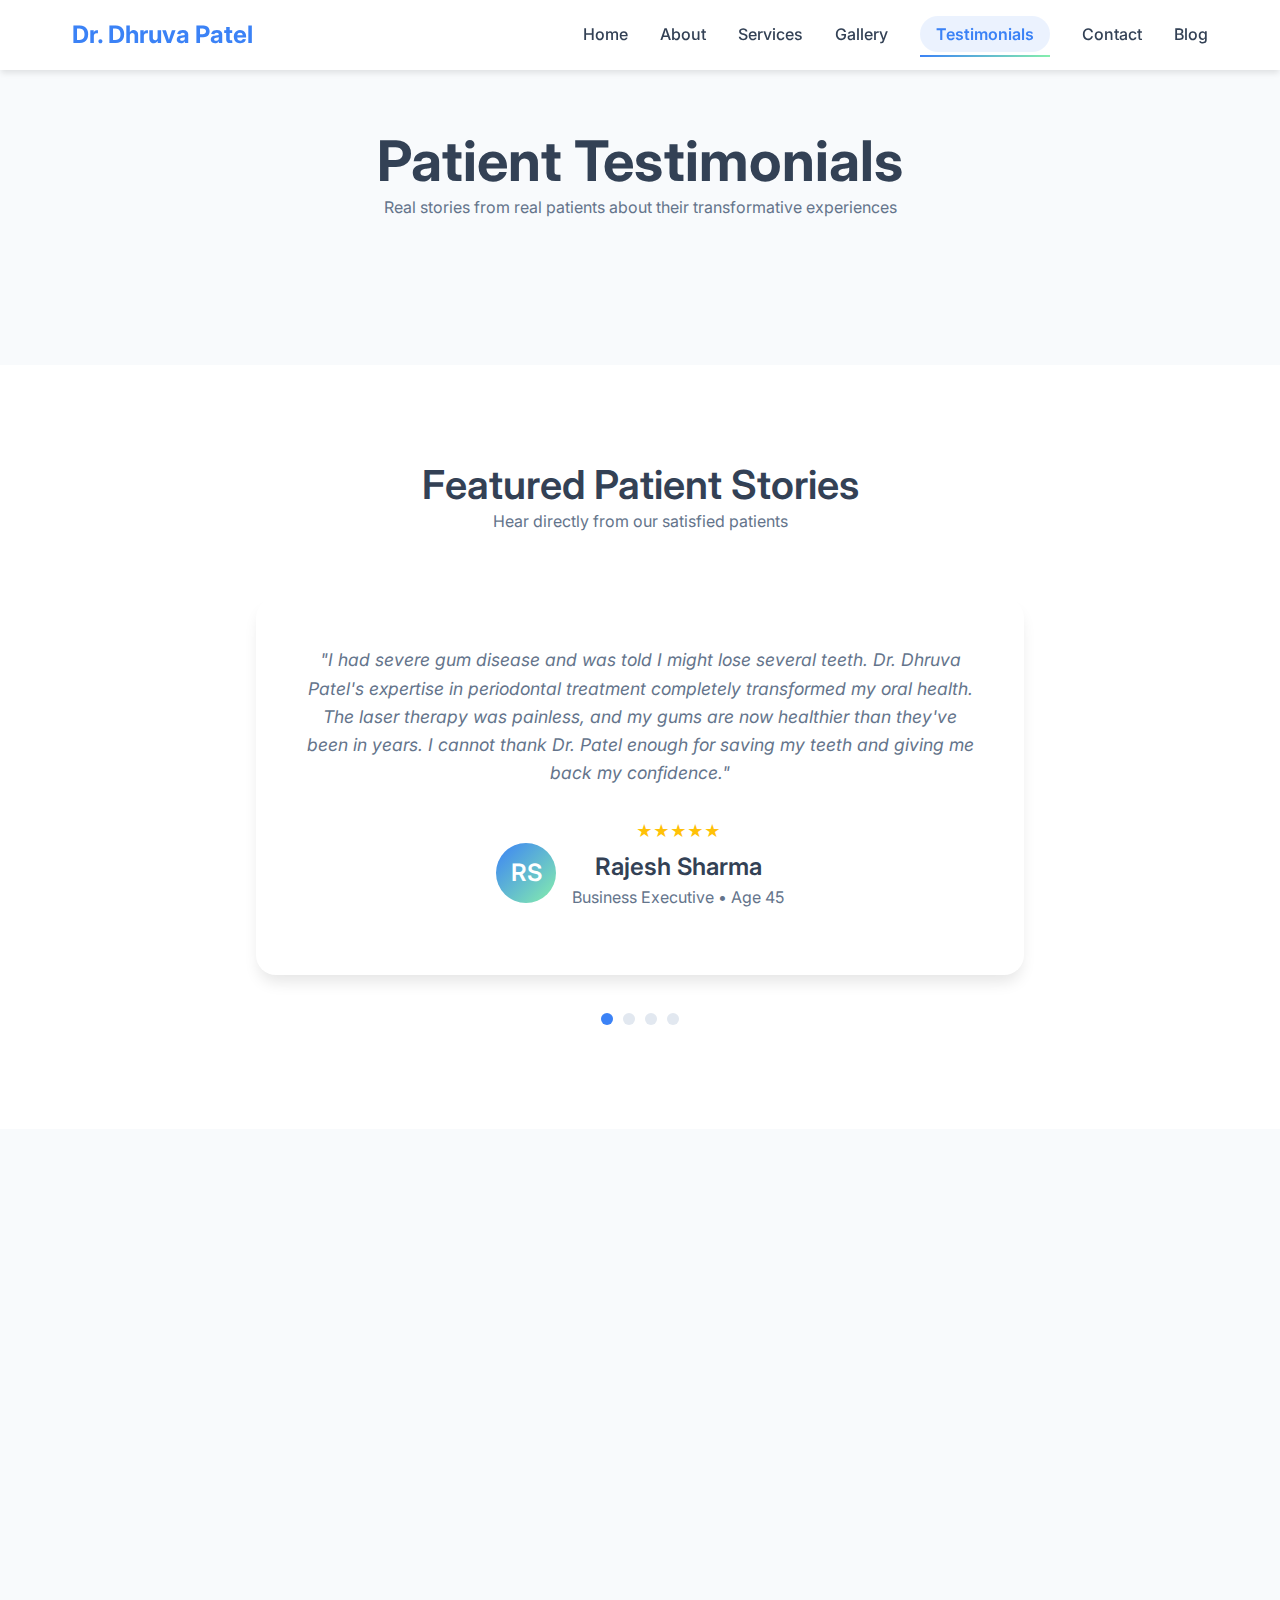
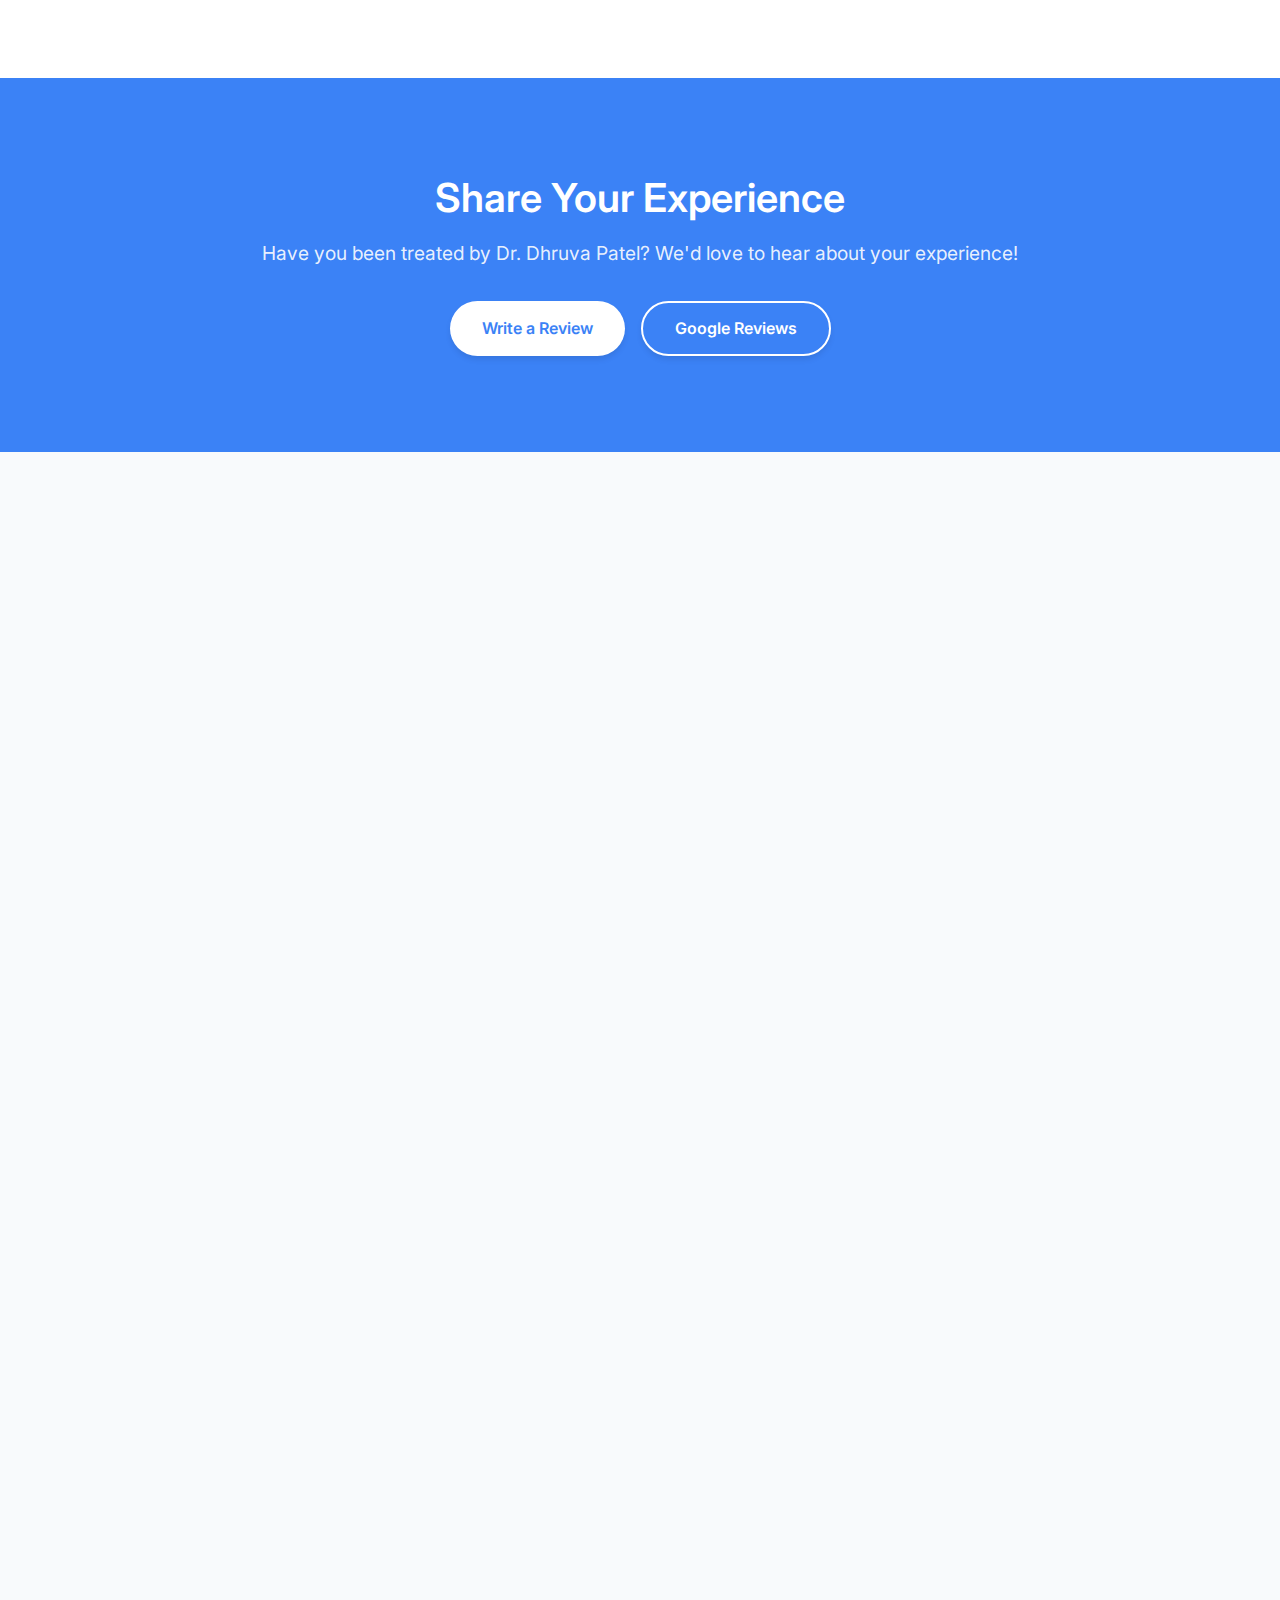
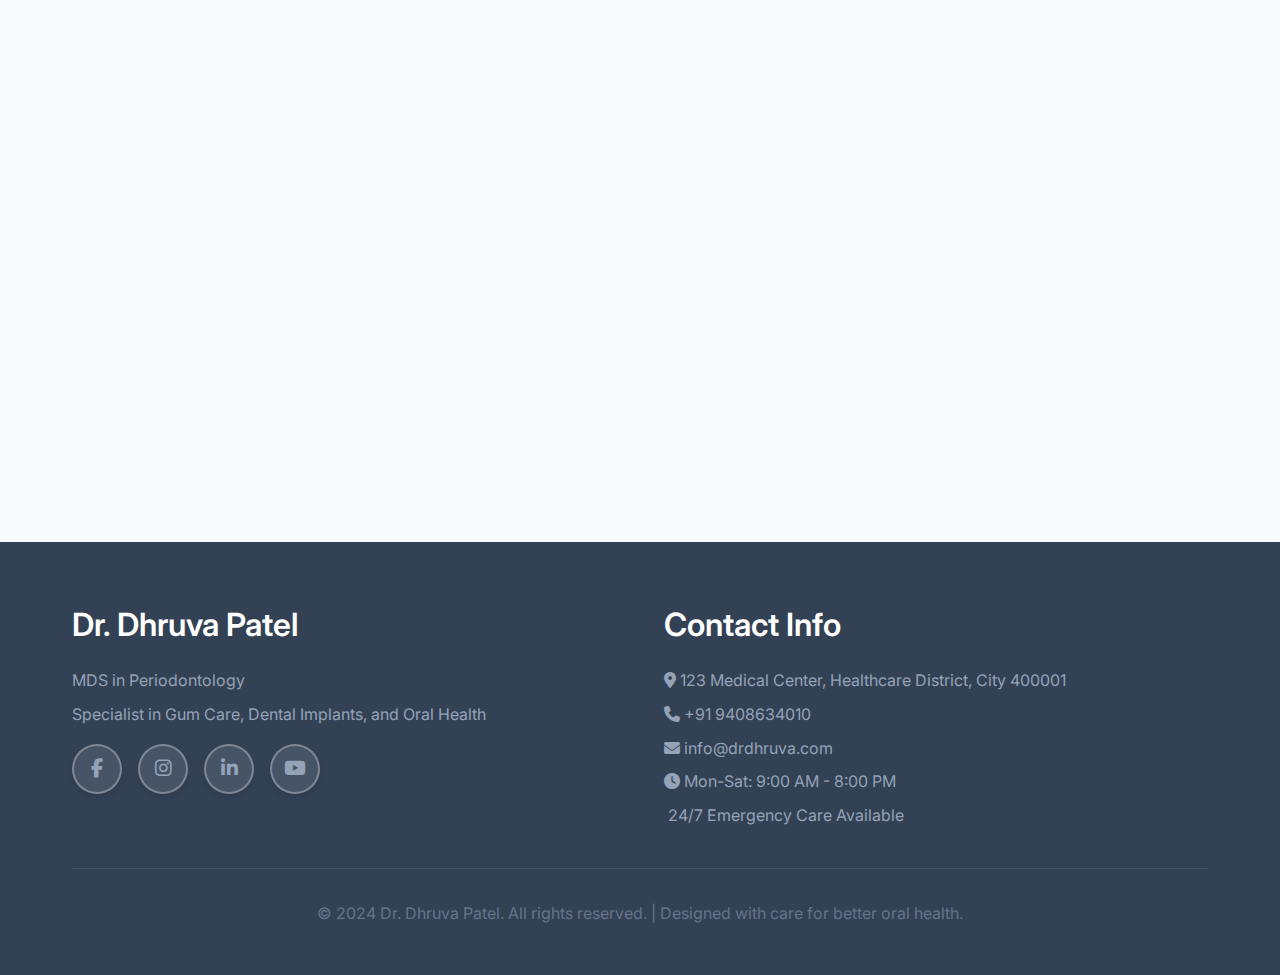
<file: testimonials.html>
<!DOCTYPE html>
<html lang="en">
<head>
    <meta charset="UTF-8">
    <meta name="viewport" content="width=device-width, initial-scale=1.0">
    <meta name="description" content="Read patient testimonials and reviews about Dr. Dhruva Patel's periodontal and dental implant treatments.">
    <title>Testimonials - Dr. Dhruva Patel | Patient Reviews & Success Stories</title>
    
    <!-- Favicon -->
    <link rel="icon" type="image/x-icon" href="./assets/favicon.ico">
    
    <!-- Google Fonts -->
    <link href="https://fonts.googleapis.com/css2?family=Inter:wght@300;400;500;600;700&display=swap" rel="stylesheet">
    
    <!-- Font Awesome for Icons -->
    <link rel="stylesheet" href="https://cdnjs.cloudflare.com/ajax/libs/font-awesome/6.4.0/css/all.min.css">
    
    <!-- Custom CSS -->
    <link rel="stylesheet" href="./styles.css">
</head>
<body>
    <!-- Navigation -->
    <nav class="navbar">
        <div class="nav-container">
            <a href="./index.html" class="logo">Dr. Dhruva Patel</a>
            <ul class="nav-menu">
                <li><a href="./index.html" class="nav-link">Home</a></li>
                <li><a href="./about.html" class="nav-link">About</a></li>
                <li><a href="./services.html" class="nav-link">Services</a></li>
                <li><a href="./gallery.html" class="nav-link">Gallery</a></li>
                <li><a href="./testimonials.html" class="nav-link active">Testimonials</a></li>
                <li><a href="./contact.html" class="nav-link">Contact</a></li>
                <li><a href="./blog.html" class="nav-link">Blog</a></li>
            </ul>
            <button class="mobile-menu-toggle">☰</button>
        </div>
    </nav>

    <!-- Page Header -->
    <section class="section" style="padding-top: 8rem; background: var(--light-gray);">
        <div class="container">
            <div class="section-title">
                <h1>Patient Testimonials</h1>
                <p>Real stories from real patients about their transformative experiences</p>
            </div>
        </div>
    </section>

    <!-- Featured Testimonials Carousel -->
    <section class="section">
        <div class="container">
            <div class="section-title">
                <h2>Featured Patient Stories</h2>
                <p>Hear directly from our satisfied patients</p>
            </div>
            
            <div class="testimonials-carousel">
                <div class="testimonial-item">
                    <p class="testimonial-text">
                        "I had severe gum disease and was told I might lose several teeth. Dr. Dhruva Patel's expertise in periodontal treatment completely transformed my oral health. The laser therapy was painless, and my gums are now healthier than they've been in years. I cannot thank Dr. Patel enough for saving my teeth and giving me back my confidence."
                    </p>
                    <div class="testimonial-author">
                        <div class="author-avatar">RS</div>
                        <div class="author-info">
                            <div class="stars">★★★★★</div>
                            <h4>Rajesh Sharma</h4>
                            <p>Business Executive • Age 45</p>
                        </div>
                    </div>
                </div>
                
                <div class="testimonial-item">
                    <p class="testimonial-text">
                        "After years of hiding my smile due to missing teeth, Dr. Patel's dental implant treatment gave me a completely new lease on life. The All-on-6 procedure was much easier than I expected, and the results are absolutely amazing. I can eat anything I want and smile with complete confidence again."
                    </p>
                    <div class="testimonial-author">
                        <div class="author-avatar">PM</div>
                        <div class="author-info">
                            <div class="stars">★★★★★</div>
                            <h4>Priya Mehta</h4>
                            <p>Teacher • Age 52</p>
                        </div>
                    </div>
                </div>
                
                <div class="testimonial-item">
                    <p class="testimonial-text">
                        "The smile designing treatment Dr. Patel did for me exceeded all my expectations. The digital design process showed me exactly what to expect, and the final result was even better. My gums look perfect, and my smile is now my favorite feature. The entire team was professional and caring throughout."
                    </p>
                    <div class="testimonial-author">
                        <div class="author-avatar">AK</div>
                        <div class="author-info">
                            <div class="stars">★★★★★</div>
                            <h4>Amit Kumar</h4>
                            <p>Software Engineer • Age 29</p>
                        </div>
                    </div>
                </div>
                
                <div class="testimonial-item">
                    <p class="testimonial-text">
                        "As a healthcare professional myself, I was very particular about choosing the right periodontist. Dr. Patel's expertise, use of advanced technology, and gentle approach convinced me. The regenerative treatment she performed has completely restored my gum health. I regularly refer my patients to her."
                    </p>
                    <div class="testimonial-author">
                        <div class="author-avatar">DR</div>
                        <div class="author-info">
                            <div class="stars">★★★★★</div>
                            <h4>Dr. Ravi Gupta</h4>
                            <p>Physician • Age 38</p>
                        </div>
                    </div>
                </div>
            </div>
        </div>
    </section>

    <!-- Patient Reviews Grid -->
    <section class="section" style="background: var(--light-gray);">
        <div class="container">
            <div class="section-title">
                <h2>More Patient Reviews</h2>
                <p>Discover why patients choose Dr. Dhruva Patel for their periodontal care</p>
            </div>
            
            <div style="display: grid; grid-template-columns: repeat(auto-fit, minmax(350px, 1fr)); gap: 2rem; margin-top: 3rem;">
                <div class="service-card">
                    <div class="stars" style="margin-bottom: 1rem;">★★★★★</div>
                    <p style="font-style: italic; margin-bottom: 1.5rem; color: var(--medium-gray); line-height: 1.6;">
                        "The laser gum treatment was revolutionary. No pain, minimal bleeding, and incredibly fast healing. Dr. Patel explained everything clearly and made me feel comfortable throughout the procedure."
                    </p>
                    <div style="display: flex; align-items: center; gap: 1rem;">
                        <div class="author-avatar" style="width: 50px; height: 50px; font-size: 1.2rem;">SK</div>
                        <div>
                            <h4 style="margin-bottom: 0.25rem;">Sunita Kapoor</h4>
                            <p style="color: var(--medium-gray); font-size: 0.9rem;">Homemaker</p>
                        </div>
                    </div>
                </div>
                
                <div class="service-card">
                    <div class="stars" style="margin-bottom: 1rem;">★★★★★</div>
                    <p style="font-style: italic; margin-bottom: 1.5rem; color: var(--medium-gray); line-height: 1.6;">
                        "My dental implants look and feel completely natural. The entire team was professional, and Dr. Patel's attention to detail is remarkable. Worth every penny!"
                    </p>
                    <div style="display: flex; align-items: center; gap: 1rem;">
                        <div class="author-avatar" style="width: 50px; height: 50px; font-size: 1.2rem;">MJ</div>
                        <div>
                            <h4 style="margin-bottom: 0.25rem;">Michael Johnson</h4>
                            <p style="color: var(--medium-gray); font-size: 0.9rem;">Marketing Manager</p>
                        </div>
                    </div>
                </div>
                
                <div class="service-card">
                    <div class="stars" style="margin-bottom: 1rem;">★★★★★</div>
                    <p style="font-style: italic; margin-bottom: 1.5rem; color: var(--medium-gray); line-height: 1.6;">
                        "I was terrified of dental procedures, but Dr. Patel and her team made me feel so comfortable. The preventive care program has kept my gums healthy for over two years now."
                    </p>
                    <div style="display: flex; align-items: center; gap: 1rem;">
                        <div class="author-avatar" style="width: 50px; height: 50px; font-size: 1.2rem;">AS</div>
                        <div>
                            <h4 style="margin-bottom: 0.25rem;">Anjali Singh</h4>
                            <p style="color: var(--medium-gray); font-size: 0.9rem;">Graphic Designer</p>
                        </div>
                    </div>
                </div>
                
                <div class="service-card">
                    <div class="stars" style="margin-bottom: 1rem;">★★★★★</div>
                    <p style="font-style: italic; margin-bottom: 1.5rem; color: var(--medium-gray); line-height: 1.6;">
                        "The bone grafting and implant procedure was seamless. Dr. Patel's expertise is evident in every aspect of the treatment. My new teeth function perfectly!"
                    </p>
                    <div style="display: flex; align-items: center; gap: 1rem;">
                        <div class="author-avatar" style="width: 50px; height: 50px; font-size: 1.2rem;">VP</div>
                        <div>
                            <h4 style="margin-bottom: 0.25rem;">Vikram Patel</h4>
                            <p style="color: var(--medium-gray); font-size: 0.9rem;">Retired Engineer</p>
                        </div>
                    </div>
                </div>
                
                <div class="service-card">
                    <div class="stars" style="margin-bottom: 1rem;">★★★★★</div>
                    <p style="font-style: italic; margin-bottom: 1.5rem; color: var(--medium-gray); line-height: 1.6;">
                        "The crown lengthening procedure gave me the perfect smile proportions. Dr. Patel's artistic eye combined with technical expertise produced outstanding results."
                    </p>
                    <div style="display: flex; align-items: center; gap: 1rem;">
                        <div class="author-avatar" style="width: 50px; height: 50px; font-size: 1.2rem;">NT</div>
                        <div>
                            <h4 style="margin-bottom: 0.25rem;">Neha Tripathi</h4>
                            <p style="color: var(--medium-gray); font-size: 0.9rem;">Fashion Designer</p>
                        </div>
                    </div>
                </div>
                
                <div class="service-card">
                    <div class="stars" style="margin-bottom: 1rem;">★★★★★</div>
                    <p style="font-style: italic; margin-bottom: 1.5rem; color: var(--medium-gray); line-height: 1.6;">
                        "Outstanding service from consultation to follow-up care. Dr. Patel takes time to explain everything and ensures you're comfortable with the treatment plan."
                    </p>
                    <div style="display: flex; align-items: center; gap: 1rem;">
                        <div class="author-avatar" style="width: 50px; height: 50px; font-size: 1.2rem;">RK</div>
                        <div>
                            <h4 style="margin-bottom: 0.25rem;">Rohit Khanna</h4>
                            <p style="color: var(--medium-gray); font-size: 0.9rem;">Consultant</p>
                        </div>
                    </div>
                </div>
            </div>
        </div>
    </section>

    <!-- Treatment Success Stories -->
    <section class="section">
        <div class="container">
            <div class="section-title">
                <h2>Success Stories by Treatment</h2>
                <p>Specific outcomes for different periodontal treatments</p>
            </div>
            
            <div style="display: grid; grid-template-columns: repeat(auto-fit, minmax(300px, 1fr)); gap: 2rem; margin-top: 3rem;">
                <div class="service-card">
                    <div class="service-icon">
                        <i class="fas fa-tooth"></i>
                    </div>
                    <h3 class="service-title">Periodontal Treatment</h3>
                    <div class="stars" style="margin-bottom: 1rem;">★★★★★</div>
                    <p style="font-style: italic; margin-bottom: 1rem; color: var(--medium-gray);">
                        "My gum pockets went from 8mm to 3mm after Dr. Patel's regenerative treatment. No more bleeding or pain!"
                    </p>
                    <p style="font-weight: 600; color: var(--primary-blue);">- Deepak Sharma, Age 48</p>
                </div>
                
                <div class="service-card">
                    <div class="service-icon">
                        <i class="fas fa-cog"></i>
                    </div>
                    <h3 class="service-title">Dental Implants</h3>
                    <div class="stars" style="margin-bottom: 1rem;">★★★★★</div>
                    <p style="font-style: italic; margin-bottom: 1rem; color: var(--medium-gray);">
                        "Got my implants 3 years ago and they still feel like my natural teeth. Perfect function and aesthetics!"
                    </p>
                    <p style="font-weight: 600; color: var(--primary-blue);">- Maria D'Souza, Age 55</p>
                </div>
                
                <div class="service-card">
                    <div class="service-icon">
                        <i class="fas fa-magic"></i>
                    </div>
                    <h3 class="service-title">Laser Gum Surgery</h3>
                    <div class="stars" style="margin-bottom: 1rem;">★★★★★</div>
                    <p style="font-style: italic; margin-bottom: 1rem; color: var(--medium-gray);">
                        "Amazing! No scalpels, minimal discomfort, and I was back to work the next day. Technology at its best!"
                    </p>
                    <p style="font-weight: 600; color: var(--primary-blue);">- Karthik Reddy, Age 33</p>
                </div>
                
                <div class="service-card">
                    <div class="service-icon">
                        <i class="fas fa-smile"></i>
                    </div>
                    <h3 class="service-title">Smile Designing</h3>
                    <div class="stars" style="margin-bottom: 1rem;">★★★★★</div>
                    <p style="font-style: italic; margin-bottom: 1rem; color: var(--medium-gray);">
                        "The digital preview was spot-on! My new smile is exactly what I dreamed of. Confidence level: 100%!"
                    </p>
                    <p style="font-weight: 600; color: var(--primary-blue);">- Shruti Agarwal, Age 26</p>
                </div>
            </div>
        </div>
    </section>

    <!-- Patient Satisfaction Statistics -->
    <section class="section" style="background: var(--light-gray);">
        <div class="container">
            <div class="section-title">
                <h2>Patient Satisfaction Metrics</h2>
                <p>Measurable outcomes that matter to our patients</p>
            </div>
            
            <div class="stats">
                <div class="stat-item">
                    <div class="stat-number" data-target="98">0</div>
                    <div class="stat-label">% Would Recommend</div>
                </div>
                <div class="stat-item">
                    <div class="stat-number" data-target="96">0</div>
                    <div class="stat-label">% Treatment Success</div>
                </div>
                <div class="stat-item">
                    <div class="stat-number" data-target="99">0</div>
                    <div class="stat-label">% Patient Satisfaction</div>
                </div>
                <div class="stat-item">
                    <div class="stat-number" data-target="4.9">0</div>
                    <div class="stat-label">Average Rating (5.0)</div>
                </div>
            </div>
        </div>
    </section>

    <!-- Video Testimonials Section -->
    <section class="section">
        <div class="container">
            <div class="section-title">
                <h2>Video Testimonials</h2>
                <p>Watch our patients share their transformation stories</p>
            </div>
            
            <div style="display: grid; grid-template-columns: repeat(auto-fit, minmax(350px, 1fr)); gap: 2rem; margin-top: 3rem;">
                <div class="service-card">
                    <div style="position: relative; height: 200px; background: var(--light-gray); border-radius: 15px; display: flex; align-items: center; justify-content: center; margin-bottom: 1.5rem;">
                        <i class="fas fa-play-circle" style="font-size: 4rem; color: var(--primary-blue); cursor: pointer; transition: transform 0.3s ease;"></i>
                    </div>
                    <h3 style="margin-bottom: 1rem;">Rajesh's Implant Journey</h3>
                    <p style="color: var(--medium-gray); margin-bottom: 1rem;">
                        Watch Rajesh share his experience with full mouth implant restoration and how it changed his life.
                    </p>
                    <p style="font-weight: 600; color: var(--primary-blue);">Duration: 3:45</p>
                </div>
                
                <div class="service-card">
                    <div style="position: relative; height: 200px; background: var(--light-gray); border-radius: 15px; display: flex; align-items: center; justify-content: center; margin-bottom: 1.5rem;">
                        <i class="fas fa-play-circle" style="font-size: 4rem; color: var(--primary-blue); cursor: pointer; transition: transform 0.3s ease;"></i>
                    </div>
                    <h3 style="margin-bottom: 1rem;">Priya's Smile Makeover</h3>
                    <p style="color: var(--medium-gray); margin-bottom: 1rem;">
                        Priya discusses her complete smile transformation through periodontal therapy and aesthetic procedures.
                    </p>
                    <p style="font-weight: 600; color: var(--primary-blue);">Duration: 2:30</p>
                </div>
                
                <div class="service-card">
                    <div style="position: relative; height: 200px; background: var(--light-gray); border-radius: 15px; display: flex; align-items: center; justify-content: center; margin-bottom: 1.5rem;">
                        <i class="fas fa-play-circle" style="font-size: 4rem; color: var(--primary-blue); cursor: pointer; transition: transform 0.3s ease;"></i>
                    </div>
                    <h3 style="margin-bottom: 1rem;">Amit's Laser Treatment</h3>
                    <p style="color: var(--medium-gray); margin-bottom: 1rem;">
                        Amit explains how laser gum surgery provided painless treatment for his severe gum disease.
                    </p>
                    <p style="font-weight: 600; color: var(--primary-blue);">Duration: 4:15</p>
                </div>
            </div>
        </div>
    </section>

    <!-- Leave a Review Section -->
    <section class="section" style="background: var(--primary-blue); color: var(--white);">
        <div class="container">
            <div style="text-align: center;">
                <h2 style="color: var(--white); margin-bottom: 1rem;">Share Your Experience</h2>
                <p style="font-size: 1.2rem; margin-bottom: 2rem; color: rgba(255, 255, 255, 0.9);">
                    Have you been treated by Dr. Dhruva Patel? We'd love to hear about your experience!
                </p>
                <div style="display: flex; gap: 1rem; justify-content: center; flex-wrap: wrap;">
                    <a href="./contact.html" class="btn" style="background: var(--white); color: var(--primary-blue);">
                        Write a Review
                    </a>
                    <a href="https://www.google.com/maps" target="_blank" class="btn btn-secondary" style="border-color: var(--white); color: var(--white);">
                        Google Reviews
                    </a>
                </div>
            </div>
        </div>
    </section>

    <!-- FAQ Section -->
    <section class="section" style="background: var(--light-gray);">
        <div class="container">
            <div class="section-title">
                <h2>Patient Questions & Answers</h2>
                <p>Common questions from our testimonial interviews</p>
            </div>
            
            <div style="max-width: 800px; margin: 0 auto; margin-top: 3rem;">
                <div class="service-card" style="margin-bottom: 2rem;">
                    <h3 style="margin-bottom: 1rem; color: var(--primary-blue);">What makes Dr. Patel different from other periodontists?</h3>
                    <p style="color: var(--medium-gray); line-height: 1.6;">
                        Patients consistently mention her gentle approach, use of latest technology like laser therapy, thorough explanations, and exceptional post-treatment care. Her artistic eye for smile design also sets her apart.
                    </p>
                </div>
                
                <div class="service-card" style="margin-bottom: 2rem;">
                    <h3 style="margin-bottom: 1rem; color: var(--primary-blue);">How do patients feel about the treatment experience?</h3>
                    <p style="color: var(--medium-gray); line-height: 1.6;">
                        Most patients report that treatments were more comfortable than expected, with minimal pain and faster recovery times. The team's professionalism and Dr. Patel's reassuring manner receive consistent praise.
                    </p>
                </div>
                
                <div class="service-card" style="margin-bottom: 2rem;">
                    <h3 style="margin-bottom: 1rem; color: var(--primary-blue);">What do patients say about long-term results?</h3>
                    <p style="color: var(--medium-gray); line-height: 1.6;">
                        Patients report excellent long-term outcomes, with implants functioning perfectly years later, maintained gum health, and continued satisfaction with aesthetic results. The preventive care program is highly valued.
                    </p>
                </div>
                
                <div class="service-card">
                    <h3 style="margin-bottom: 1rem; color: var(--primary-blue);">Would patients recommend Dr. Patel to family and friends?</h3>
                    <p style="color: var(--medium-gray); line-height: 1.6;">
                        An overwhelming 98% of patients say they would recommend Dr. Patel to their loved ones. Many mention that they have already referred multiple family members and friends who were equally satisfied.
                    </p>
                </div>
            </div>
        </div>
    </section>

    <!-- Footer -->
    <footer class="footer">
        <div class="container">
            <div class="footer-content">
                <div class="footer-section">
                    <h3>Dr. Dhruva Patel</h3>
                    <p>MDS in Periodontology</p>
                    <p>Specialist in Gum Care, Dental Implants, and Oral Health</p>
                    <div class="social-links">
                        <a href="#" class="social-link"><i class="fab fa-facebook-f"></i></a>
                        <a href="#" class="social-link"><i class="fab fa-instagram"></i></a>
                        <a href="#" class="social-link"><i class="fab fa-linkedin-in"></i></a>
                        <a href="#" class="social-link"><i class="fab fa-youtube"></i></a>
                    </div>
                </div>
                <div class="footer-section">
                    <h3>Contact Info</h3>
                    <p><i class="fas fa-map-marker-alt"></i> 123 Medical Center, Healthcare District, City 400001</p>
                    <p><i class="fas fa-phone"></i> +91 9408634010</p>
                    <p><i class="fas fa-envelope"></i> info@drdhruva.com</p>
                    <p><i class="fas fa-clock"></i> Mon-Sat: 9:00 AM - 8:00 PM</p>
                    <p><i class="fas fa-emergency"></i> 24/7 Emergency Care Available</p>
                </div>
            </div>
            <div class="footer-bottom">
                <p>&copy; 2024 Dr. Dhruva Patel. All rights reserved. | Designed with care for better oral health.</p>
            </div>
        </div>
    </footer>

    <!-- JavaScript -->
    <script src="./script.js"></script>
    <script>
        // Video testimonial click handlers
        document.addEventListener('DOMContentLoaded', function() {
            const playButtons = document.querySelectorAll('.fa-play-circle');
            
            playButtons.forEach(button => {
                button.addEventListener('click', function() {
                    // Simulate video play - replace with actual video implementation
                    this.style.transform = 'scale(1.1)';
                    setTimeout(() => {
                        this.style.transform = 'scale(1)';
                        alert('Video testimonial would play here. In a real implementation, this would open a video player.');
                    }, 200);
                });
                
                button.addEventListener('mouseenter', function() {
                    this.style.transform = 'scale(1.1)';
                });
                
                button.addEventListener('mouseleave', function() {
                    this.style.transform = 'scale(1)';
                });
            });
        });
    </script>
</body>
</html>
</file>
<file: styles.css>
/* Dr. Dhruva Patel - Professional Medical Website Styles */

/* CSS Variables for Brand Colors */
:root {
    --primary-blue: #3B82F6;
    --soft-blue: #60A5FA;
    --pastel-green: #86EFAC;
    --light-green: #BBF7D0;
    --white: #FFFFFF;
    --light-gray: #F8FAFC;
    --medium-gray: #64748B;
    --dark-gray: #334155;
    --accent-gradient: linear-gradient(135deg, var(--primary-blue), var(--pastel-green));
    --shadow-light: 0 4px 6px -1px rgba(0, 0, 0, 0.1);
    --shadow-medium: 0 10px 15px -3px rgba(0, 0, 0, 0.1);
    --shadow-large: 0 20px 25px -5px rgba(0, 0, 0, 0.1);
}

/* Reset and Base Styles */
* {
    margin: 0;
    padding: 0;
    box-sizing: border-box;
}

img {
    max-width: 100%;
    height: auto;
    display: block;
}

html {
    scroll-behavior: smooth;
    font-size: 16px;
}

body {
    font-family: 'Inter', 'Segoe UI', Tahoma, Geneva, Verdana, sans-serif;
    line-height: 1.6;
    color: var(--dark-gray);
    background-color: var(--white);
    overflow-x: hidden;
}

/* Typography */
h1, h2, h3, h4, h5, h6 {
    font-weight: 600;
    line-height: 1.2;
    color: var(--dark-gray);
}

h1 {
    font-size: 3.5rem;
    font-weight: 700;
}

h2 {
    font-size: 2.5rem;
}

h3 {
    font-size: 2rem;
}

h4 {
    font-size: 1.5rem;
}

p {
    margin-bottom: 1rem;
    color: var(--medium-gray);
}

/* Navigation Styles */
.navbar {
    position: fixed;
    top: 0;
    left: 0;
    right: 0;
    background: rgba(255, 255, 255, 0.95);
    backdrop-filter: blur(10px);
    z-index: 1000;
    padding: 1rem 0;
    transition: all 0.3s ease;
    box-shadow: var(--shadow-light);
}

.navbar.scrolled {
    padding: 0.5rem 0;
    box-shadow: var(--shadow-medium);
}

.nav-container {
    max-width: 1200px;
    margin: 0 auto;
    padding: 0 2rem;
    display: flex;
    justify-content: space-between;
    align-items: center;
}

.logo {
    font-size: 1.5rem;
    font-weight: 700;
    color: var(--primary-blue);
    text-decoration: none;
    transition: transform 0.3s ease;
}

.logo:hover {
    transform: scale(1.05);
}

.nav-menu {
    display: flex;
    list-style: none;
    gap: 2rem;
}

.nav-link {
    text-decoration: none;
    color: var(--dark-gray);
    font-weight: 500;
    position: relative;
    transition: color 0.3s ease;
}

.nav-link:hover {
    color: var(--primary-blue);
}

.nav-link.active {
    color: var(--primary-blue);
    font-weight: 600;
    background: rgba(59, 130, 246, 0.1);
    padding: 0.5rem 1rem;
    border-radius: 25px;
}

.nav-link::after {
    content: '';
    position: absolute;
    bottom: -5px;
    left: 0;
    width: 0;
    height: 2px;
    background: var(--accent-gradient);
    transition: width 0.3s ease;
}

.nav-link:hover::after,
.nav-link.active::after {
    width: 100%;
}

.mobile-menu-toggle {
    display: none;
    background: none;
    border: none;
    font-size: 1.5rem;
    cursor: pointer;
    color: var(--dark-gray);
    padding: 0.5rem;
    border-radius: 5px;
    transition: background 0.3s ease;
    touch-action: manipulation;
    -webkit-tap-highlight-color: transparent;
}

.mobile-menu-toggle:hover {
    background: rgba(59, 130, 246, 0.1);
}

/* Button Styles */
.btn {
    display: inline-flex;
    align-items: center;
    justify-content: center;
    padding: 1rem 2rem;
    min-height: 50px;
    background: var(--accent-gradient);
    color: var(--white);
    text-decoration: none;
    border-radius: 50px;
    font-weight: 600;
    text-align: center;
    border: none;
    cursor: pointer;
    transition: all 0.3s ease;
    box-shadow: var(--shadow-light);
    position: relative;
    overflow: hidden;
    white-space: nowrap;
    font-size: 1rem;
    line-height: 1.2;
    touch-action: manipulation;
    -webkit-tap-highlight-color: transparent;
}

.btn:hover {
    transform: translateY(-2px);
    box-shadow: var(--shadow-medium);
}

.btn::before {
    content: '';
    position: absolute;
    top: 0;
    left: -100%;
    width: 100%;
    height: 100%;
    background: linear-gradient(90deg, transparent, rgba(255, 255, 255, 0.2), transparent);
    transition: left 0.5s ease;
}

.btn:hover::before {
    left: 100%;
}

.btn-secondary {
    background: transparent;
    color: var(--primary-blue);
    border: 2px solid var(--primary-blue);
}

.btn-secondary:hover {
    background: var(--primary-blue);
    color: var(--white);
}

/* Filter Button Styles */
.filter-btn {
    transition: all 0.3s ease;
    border-radius: 50px;
    font-weight: 600;
    min-width: 140px;
    white-space: nowrap;
}

.filter-btn.active {
    background: var(--accent-gradient) !important;
    color: var(--white) !important;
    border-color: transparent !important;
    transform: translateY(-1px);
    box-shadow: var(--shadow-medium);
}

.filter-btn:not(.active):hover {
    background: var(--primary-blue);
    color: var(--white);
    border-color: var(--primary-blue);
}

/* Container and Layout */
.container {
    max-width: 1200px;
    margin: 0 auto;
    padding: 0 2rem;
}

.section {
    padding: 6rem 0;
    position: relative;
}

.section-title {
    text-align: center;
    margin-bottom: 3rem;
    opacity: 0;
    transform: translateY(30px);
    transition: all 0.6s ease;
}

.section-title.fade-in {
    opacity: 1;
    transform: translateY(0);
}

/* Hero Section */
.hero {
    min-height: 100vh;
    display: flex;
    align-items: center;
    background: linear-gradient(135deg, var(--light-gray) 0%, var(--light-green) 100%);
    position: relative;
    overflow: hidden;
    padding: 2rem 0;
}

.hero::before {
    content: '';
    position: absolute;
    top: 0;
    left: 0;
    right: 0;
    bottom: 0;
    background: url('data:image/svg+xml,<svg xmlns="http://www.w3.org/2000/svg" viewBox="0 0 1000 1000"><defs><pattern id="grid" width="50" height="50" patternUnits="userSpaceOnUse"><path d="M 50 0 L 0 0 0 50" fill="none" stroke="%2360A5FA" stroke-width="0.5" opacity="0.1"/></pattern></defs><rect width="100%" height="100%" fill="url(%23grid)"/></svg>');
    animation: float 20s ease-in-out infinite;
}

@keyframes float {
    0%, 100% { transform: translateY(0) rotate(0deg); }
    50% { transform: translateY(-20px) rotate(1deg); }
}

.hero-content {
    display: grid;
    grid-template-columns: 1fr 1fr;
    gap: 4rem;
    align-items: center;
    position: relative;
    z-index: 2;
}

.hero-text {
    opacity: 0;
    transform: translateX(-50px);
    animation: slideInLeft 1s ease forwards 0.5s;
}

@keyframes slideInLeft {
    to {
        opacity: 1;
        transform: translateX(0);
    }
}

.hero-title {
    margin-bottom: 1rem;
    background: var(--accent-gradient);
    -webkit-background-clip: text;
    -webkit-text-fill-color: transparent;
    background-clip: text;
}

.hero-subtitle {
    font-size: 1.25rem;
    margin-bottom: 2rem;
    color: var(--medium-gray);
}

.hero-image {
    position: relative;
    opacity: 0;
    transform: translateX(50px);
    animation: slideInRight 1s ease forwards 0.8s;
}

@keyframes slideInRight {
    to {
        opacity: 1;
        transform: translateX(0);
    }
}

.hero-image img {
    width: 100%;
    max-width: 400px;
    border-radius: 20px;
    box-shadow: var(--shadow-large);
    transition: transform 0.3s ease;
}

.hero-image:hover img {
    transform: scale(1.05);
}

/* Stats Section */
.stats {
    display: grid;
    grid-template-columns: repeat(auto-fit, minmax(200px, 1fr));
    gap: 2rem;
    margin: 4rem 0;
}

.stat-item {
    text-align: center;
    padding: 2rem;
    background: var(--white);
    border-radius: 15px;
    box-shadow: var(--shadow-light);
    transition: all 0.3s ease;
    opacity: 0;
    transform: translateY(30px);
}

.stat-item:hover {
    transform: translateY(-5px);
    box-shadow: var(--shadow-medium);
}

.stat-item.fade-in {
    opacity: 1;
    transform: translateY(0);
}

.stat-number {
    font-size: 3rem;
    font-weight: 700;
    color: var(--primary-blue);
    margin-bottom: 0.5rem;
}

.stat-label {
    color: var(--medium-gray);
    font-weight: 500;
}

/* Services Grid */
.services-grid {
    display: grid;
    grid-template-columns: repeat(auto-fit, minmax(300px, 1fr));
    gap: 2rem;
    margin-top: 3rem;
}

.service-card {
    background: var(--white);
    padding: 2.5rem;
    border-radius: 20px;
    box-shadow: var(--shadow-light);
    transition: all 0.3s ease;
    position: relative;
    overflow: hidden;
    opacity: 0;
    transform: translateY(30px);
    display: flex;
    flex-direction: column;
    min-height: 320px;
}

.service-card .contact-btn {
    margin-top: auto;
    align-self: center;
}

.service-card::before {
    content: '';
    position: absolute;
    top: 0;
    left: 0;
    width: 100%;
    height: 4px;
    background: var(--accent-gradient);
    transform: scaleX(0);
    transition: transform 0.3s ease;
}

.service-card:hover::before {
    transform: scaleX(1);
}

.service-card:hover {
    transform: translateY(-10px);
    box-shadow: var(--shadow-large);
}

.service-card.fade-in {
    opacity: 1;
    transform: translateY(0);
}

.service-icon {
    width: 60px;
    height: 60px;
    background: var(--accent-gradient);
    border-radius: 15px;
    display: flex;
    align-items: center;
    justify-content: center;
    margin-bottom: 1.5rem;
    font-size: 1.5rem;
    color: var(--white);
}

.service-title {
    margin-bottom: 1rem;
    color: var(--dark-gray);
}

.service-description {
    color: var(--medium-gray);
    line-height: 1.6;
}

/* Timeline Styles */
.timeline {
    position: relative;
    padding: 2rem 0;
}

.timeline::before {
    content: '';
    position: absolute;
    left: 50%;
    top: 0;
    bottom: 0;
    width: 2px;
    background: var(--accent-gradient);
    transform: translateX(-50%);
}

.timeline-item {
    position: relative;
    margin: 2rem 0;
    opacity: 0;
    transform: translateY(30px);
    transition: all 0.6s ease;
}

.timeline-item.fade-in {
    opacity: 1;
    transform: translateY(0);
}

.timeline-content {
    background: var(--white);
    padding: 2rem;
    border-radius: 15px;
    box-shadow: var(--shadow-light);
    width: 45%;
    position: relative;
}

.timeline-item:nth-child(odd) .timeline-content {
    margin-left: auto;
    margin-right: 55%;
}

.timeline-item:nth-child(even) .timeline-content {
    margin-right: auto;
    margin-left: 55%;
}

.timeline-year {
    position: absolute;
    left: 50%;
    top: 50%;
    transform: translate(-50%, -50%);
    background: var(--primary-blue);
    color: var(--white);
    padding: 0.5rem 1rem;
    border-radius: 25px;
    font-weight: 600;
    z-index: 2;
}

/* Gallery Grid */
.gallery-grid {
    display: grid;
    grid-template-columns: repeat(auto-fill, minmax(300px, 1fr));
    gap: 2rem;
    margin-top: 3rem;
}

.gallery-item {
    position: relative;
    border-radius: 15px;
    overflow: hidden;
    box-shadow: var(--shadow-light);
    transition: all 0.3s ease;
    opacity: 0;
    transform: scale(0.9);
}

.gallery-item.fade-in {
    opacity: 1;
    transform: scale(1);
}

.gallery-item:hover {
    transform: scale(1.05);
    box-shadow: var(--shadow-large);
}

.gallery-item img {
    width: 100%;
    height: 250px;
    object-fit: cover;
    transition: transform 0.3s ease;
}

.gallery-item:hover img {
    transform: scale(1.1);
}

.gallery-overlay {
    position: absolute;
    top: 0;
    left: 0;
    right: 0;
    bottom: 0;
    background: rgba(59, 130, 246, 0.9);
    color: var(--white);
    display: flex;
    align-items: center;
    justify-content: center;
    opacity: 0;
    transition: opacity 0.3s ease;
}

.gallery-item:hover .gallery-overlay {
    opacity: 1;
}

/* Testimonials Carousel */
.testimonials-carousel {
    position: relative;
    max-width: 800px;
    margin: 0 auto;
    overflow: hidden;
    border-radius: 20px;
}

.testimonial-item {
    background: var(--white);
    padding: 3rem;
    text-align: center;
    border-radius: 20px;
    box-shadow: var(--shadow-medium);
    margin: 1rem;
}

.testimonial-text {
    font-size: 1.1rem;
    font-style: italic;
    margin-bottom: 2rem;
    color: var(--medium-gray);
}

.testimonial-author {
    display: flex;
    align-items: center;
    justify-content: center;
    gap: 1rem;
}

.author-avatar {
    width: 60px;
    height: 60px;
    border-radius: 50%;
    background: var(--accent-gradient);
    display: flex;
    align-items: center;
    justify-content: center;
    color: var(--white);
    font-weight: 600;
    font-size: 1.5rem;
}

.author-info h4 {
    margin-bottom: 0.25rem;
}

.stars {
    color: #FFC107;
    margin-bottom: 0.5rem;
}

/* Contact Form */
.contact-form {
    background: var(--white);
    padding: 3rem;
    border-radius: 20px;
    box-shadow: var(--shadow-medium);
    margin-bottom: 3rem;
}

/* Contact Page Button Styles */
.contact-btn {
    display: inline-flex;
    align-items: center;
    justify-content: center;
    padding: 1rem 1.5rem;
    min-height: 50px;
    min-width: 200px;
    background: var(--accent-gradient);
    color: var(--white);
    text-decoration: none;
    border-radius: 50px;
    font-weight: 600;
    text-align: center;
    border: none;
    cursor: pointer;
    transition: all 0.3s ease;
    box-shadow: var(--shadow-light);
    position: relative;
    overflow: hidden;
    font-size: 0.95rem;
    line-height: 1.3;
    white-space: normal;
    word-wrap: break-word;
}

.contact-btn:hover {
    transform: translateY(-2px);
    box-shadow: var(--shadow-medium);
}

.contact-btn.emergency {
    background: #EF4444;
    min-width: 220px;
}

.contact-btn.whatsapp {
    background: #25D366;
}

.contact-btn i {
    margin-right: 0.5rem;
    flex-shrink: 0;
}

.form-group {
    margin-bottom: 2rem;
    position: relative;
}

.form-group label {
    display: block;
    margin-bottom: 0.5rem;
    font-weight: 500;
    color: var(--dark-gray);
}

.form-group input,
.form-group textarea,
.form-group select {
    width: 100%;
    padding: 1rem;
    border: 2px solid #E2E8F0;
    border-radius: 10px;
    font-size: 1rem;
    transition: all 0.3s ease;
    background: var(--light-gray);
}

.form-group input:focus,
.form-group textarea:focus,
.form-group select:focus {
    outline: none;
    border-color: var(--primary-blue);
    background: var(--white);
    box-shadow: 0 0 0 3px rgba(59, 130, 246, 0.1);
}

.form-group textarea {
    resize: vertical;
    min-height: 120px;
}

/* Checkbox Styling */
.form-group input[type="checkbox"] {
    width: auto;
    min-width: 18px;
    height: 18px;
    padding: 0;
    margin: 0;
    accent-color: var(--primary-blue);
    cursor: pointer;
    flex-shrink: 0;
}

.form-group label {
    display: block;
    margin-bottom: 0.5rem;
    font-weight: 500;
    color: var(--dark-gray);
    line-height: 1.5;
}

/* Checkbox Label Override */
.form-group label[style*="display: flex"] {
    display: flex !important;
    align-items: flex-start !important;
    gap: 0.75rem !important;
    margin-bottom: 1.5rem;
    padding: 0.5rem;
    border-radius: 8px;
    transition: background-color 0.2s ease;
    cursor: pointer;
}

.form-group label[style*="display: flex"]:hover {
    background-color: rgba(59, 130, 246, 0.05);
}

.form-group label[style*="display: flex"] input[type="checkbox"] {
    margin-top: 0.1rem;
}

/* Submit Button Enhancements */
.contact-form .btn {
    background: var(--accent-gradient);
    border: none;
    font-weight: 600;
    font-size: 1.1rem;
    padding: 1.2rem 2rem;
    transition: all 0.3s ease;
    box-shadow: var(--shadow-medium);
}

.contact-form .btn:hover {
    transform: translateY(-3px);
    box-shadow: var(--shadow-large);
}

/* Map Container */
.map-container {
    height: 400px;
    border-radius: 15px;
    overflow: hidden;
    box-shadow: var(--shadow-medium);
    margin-bottom: 3rem;
}

/* Contact Info Grid */
.contact-info {
    display: grid;
    grid-template-columns: repeat(auto-fit, minmax(250px, 1fr));
    gap: 2rem;
    margin-bottom: 3rem;
}

.contact-item {
    background: var(--white);
    padding: 2rem;
    border-radius: 15px;
    box-shadow: var(--shadow-light);
    text-align: center;
    transition: transform 0.3s ease;
}

.contact-item:hover {
    transform: translateY(-5px);
}

.contact-icon {
    width: 60px;
    height: 60px;
    background: var(--accent-gradient);
    border-radius: 50%;
    display: flex;
    align-items: center;
    justify-content: center;
    margin: 0 auto 1rem;
    font-size: 1.5rem;
    color: var(--white);
}

/* Blog Grid */
.blog-grid {
    display: grid;
    grid-template-columns: repeat(auto-fit, minmax(350px, 1fr));
    gap: 2rem;
    margin-top: 3rem;
}

.blog-card {
    background: var(--white);
    border-radius: 20px;
    overflow: hidden;
    box-shadow: var(--shadow-light);
    transition: all 0.3s ease;
    opacity: 0;
    transform: translateY(30px);
    display: flex;
    flex-direction: column;
    height: 100%;
}

.blog-card.fade-in {
    opacity: 1;
    transform: translateY(0);
}

.blog-card:hover {
    transform: translateY(-10px);
    box-shadow: var(--shadow-large);
}

.blog-image {
    height: 200px;
    background: var(--accent-gradient);
    position: relative;
    overflow: hidden;
}

.blog-image img {
    width: 100%;
    height: 100%;
    object-fit: cover;
    transition: transform 0.3s ease;
}

.blog-card:hover .blog-image img {
    transform: scale(1.1);
}

.blog-content {
    padding: 2rem;
    display: flex;
    flex-direction: column;
    flex: 1;
}

.blog-date {
    color: var(--medium-gray);
    font-size: 0.9rem;
    margin-bottom: 1rem;
}

.blog-title {
    margin-bottom: 1rem;
    font-size: 1.25rem;
}

.blog-excerpt {
    color: var(--medium-gray);
    margin-bottom: 1.5rem;
    line-height: 1.6;
    flex: 1;
}

.blog-content .btn {
    margin-top: auto;
    align-self: flex-start;
}

/* Footer */
.footer {
    background: var(--dark-gray);
    color: var(--white);
    padding: 4rem 0 2rem;
}

.footer-content {
    display: grid;
    grid-template-columns: repeat(auto-fit, minmax(250px, 1fr));
    gap: 3rem;
    margin-bottom: 2rem;
}

.footer-section h3 {
    color: var(--white);
    margin-bottom: 1.5rem;
}

.footer-section p,
.footer-section li {
    color: #94A3B8;
    margin-bottom: 0.5rem;
}

.footer-section ul {
    list-style: none;
}

.footer-section a {
    color: #94A3B8;
    text-decoration: none;
    transition: color 0.3s ease;
}

.footer-section a:hover {
    color: var(--soft-blue);
}

.social-links {
    display: flex;
    gap: 1rem;
    margin-top: 1rem;
    justify-content: flex-start;
    flex-wrap: wrap;
}

.social-link {
    width: 50px;
    height: 50px;
    background: rgba(255, 255, 255, 0.1);
    border: 2px solid rgba(255, 255, 255, 0.3);
    border-radius: 50%;
    display: flex;
    align-items: center;
    justify-content: center;
    color: var(--white);
    text-decoration: none;
    transition: all 0.3s ease;
    font-size: 1.2rem;
    box-shadow: var(--shadow-light);
}

.social-link:hover {
    background: var(--primary-blue);
    border-color: var(--primary-blue);
    transform: translateY(-2px);
    box-shadow: var(--shadow-medium);
    color: var(--white);
}

.footer-bottom {
    border-top: 1px solid #475569;
    padding-top: 2rem;
    text-align: center;
    color: #94A3B8;
}

/* Animations */
@keyframes fadeInUp {
    from {
        opacity: 0;
        transform: translateY(30px);
    }
    to {
        opacity: 1;
        transform: translateY(0);
    }
}

@keyframes fadeInLeft {
    from {
        opacity: 0;
        transform: translateX(-30px);
    }
    to {
        opacity: 1;
        transform: translateX(0);
    }
}

@keyframes fadeInRight {
    from {
        opacity: 0;
        transform: translateX(30px);
    }
    to {
        opacity: 1;
        transform: translateX(0);
    }
}

.fade-in-up {
    animation: fadeInUp 0.6s ease forwards;
}

.fade-in-left {
    animation: fadeInLeft 0.6s ease forwards;
}

.fade-in-right {
    animation: fadeInRight 0.6s ease forwards;
}

/* Page Transition - DISABLED */
/*
.page-transition {
    position: fixed;
    top: 0;
    left: 0;
    width: 100%;
    height: 100%;
    background: var(--accent-gradient);
    z-index: 9999;
    transform: translateX(-100%);
    transition: transform 0.5s ease;
}

.page-transition.active {
    transform: translateX(0);
}
*/

/* Responsive Design */
@media (max-width: 1024px) {
    .container {
        padding: 0 1.5rem;
    }
    
    .hero-content {
        gap: 3rem;
    }
    
    .hero-image img {
        max-width: 350px;
    }
}

@media (max-width: 768px) {
    .nav-menu {
        display: none;
        position: absolute;
        top: 100%;
        left: 0;
        right: 0;
        background: var(--white);
        flex-direction: column;
        gap: 0;
        box-shadow: var(--shadow-medium);
        border-radius: 0 0 15px 15px;
        z-index: 999;
    }

    .nav-menu.active {
        display: flex;
    }

    .nav-menu li {
        padding: 1rem 2rem;
        border-bottom: 1px solid #E2E8F0;
    }
    
    .nav-link.active {
        background: rgba(59, 130, 246, 0.15);
        border-radius: 10px;
        margin: 0 1rem;
        padding: 0.75rem 1rem;
    }

    .mobile-menu-toggle {
        display: block;
        z-index: 1001;
    }

    .logo {
        z-index: 1001;
        position: relative;
    }

    .hero-content {
        grid-template-columns: 1fr;
        text-align: center;
        gap: 3rem;
        padding: 2rem 0;
    }

    .hero-text {
        order: 1;
        padding: 0 1rem;
    }

    .hero-image {
        order: 2;
        display: flex;
        justify-content: center;
    }
    
    .hero-image img {
        max-width: 280px;
        width: 100%;
        height: auto;
        object-fit: cover;
        border-radius: 15px;
    }

    .hero-title {
        font-size: 2.2rem;
        line-height: 1.2;
        margin-bottom: 1rem;
    }
    
    .hero-subtitle {
        font-size: 1.1rem;
        margin-bottom: 1.5rem;
        padding: 0 0.5rem;
    }

    h1 {
        font-size: 2.5rem;
    }

    h2 {
        font-size: 2rem;
    }
    
    h3 {
        font-size: 1.5rem;
    }

    .timeline::before {
        left: 30px;
    }

    .timeline-content {
        width: calc(100% - 80px);
        margin-left: 80px !important;
        margin-right: 0 !important;
    }

    .timeline-year {
        left: 30px;
    }

    .stats {
        grid-template-columns: repeat(2, 1fr);
        gap: 1.5rem;
    }

    .services-grid {
        grid-template-columns: 1fr;
        gap: 1.5rem;
    }

    .gallery-grid {
        grid-template-columns: 1fr;
        gap: 1.5rem;
    }

    .contact-info {
        grid-template-columns: 1fr;
        gap: 1.5rem;
    }

    .contact-btn {
        min-width: 180px;
        padding: 0.9rem 1.2rem;
        font-size: 0.9rem;
    }

    .contact-btn.emergency {
        min-width: 200px;
    }

    .blog-grid {
        grid-template-columns: 1fr;
        gap: 1.5rem;
    }

    .footer-content {
        grid-template-columns: 1fr;
        text-align: center;
        gap: 2rem;
    }
    
    /* About page responsive fixes */
    .about-content {
        grid-template-columns: 1fr !important;
        gap: 2rem;
        text-align: center;
    }
    
    .about-content .about-image {
        order: 1;
        display: flex;
        justify-content: center;
    }
    
    .about-content .about-text {
        order: 2;
    }
    
    .about-content img {
        max-width: 300px;
        width: 100%;
        height: auto;
        border-radius: 15px;
    }
    
    /* Service page responsive fixes */
    .service-detail {
        grid-template-columns: 1fr !important;
        gap: 2rem;
        text-align: center;
    }
    
    .service-detail img {
        max-width: 320px;
        width: 100%;
        height: auto;
        margin: 0 auto;
    }
}

@media (max-width: 480px) {
    .container {
        padding: 0 1rem;
    }

    .section {
        padding: 3rem 0;
    }
    
    .hero {
        min-height: 80vh;
        padding: 2rem 0;
    }

    .hero-title {
        font-size: 1.8rem;
        line-height: 1.3;
    }
    
    .hero-subtitle {
        font-size: 1rem;
        margin-bottom: 1.5rem;
    }
    
    .hero-image img {
        max-width: 250px;
        width: 90%;
        border-radius: 15px;
    }

    h1 {
        font-size: 1.8rem;
        line-height: 1.3;
    }
    
    h2 {
        font-size: 1.6rem;
        line-height: 1.3;
    }
    
    h3 {
        font-size: 1.3rem;
    }

    .stats {
        grid-template-columns: 1fr;
        gap: 1rem;
    }
    
    .stat-item {
        padding: 1.5rem;
    }
    
    .stat-number {
        font-size: 2.5rem;
    }

    .contact-btn {
        min-width: 160px;
        padding: 0.8rem 1rem;
        font-size: 0.85rem;
    }

    .contact-btn.emergency {
        min-width: 180px;
    }

    .social-links {
        justify-content: flex-start;
        gap: 0.8rem;
    }
    
    .social-link {
        width: 45px;
        height: 45px;
        font-size: 1.1rem;
    }
    
    .service-card {
        padding: 2rem;
        min-height: 300px;
    }
    
    .service-icon {
        width: 50px;
        height: 50px;
        font-size: 1.3rem;
    }
    
    .contact-form {
        padding: 2rem;
    }
    
    .form-group input,
    .form-group textarea,
    .form-group select {
        padding: 0.8rem;
        font-size: 0.9rem;
    }
    
    .form-group label[style*="display: flex"] {
        gap: 0.5rem !important;
        padding: 0.75rem 0.5rem;
        font-size: 0.9rem;
    }
    
    .form-group input[type="checkbox"] {
        min-width: 16px;
        height: 16px;
    }
    
    .contact-form .btn {
        font-size: 1rem;
        padding: 1rem 2rem;
    }
    
    .btn {
        padding: 0.8rem 1.5rem;
        font-size: 0.9rem;
    }
    
    .contact-item {
        padding: 1.5rem;
    }
    
    .contact-icon {
        width: 50px;
        height: 50px;
        font-size: 1.3rem;
    }
    
    .about-content img {
        max-width: 250px;
    }
    
    .service-detail img {
        max-width: 280px;
    }
    
    .gallery-item img {
        height: 200px;
    }
    
    .blog-card {
        margin-bottom: 1.5rem;
    }
    
    .blog-image {
        height: 180px;
    }
    
    .testimonial-item {
        padding: 2rem;
    }
    
    .footer-content {
        gap: 1.5rem;
    }
    
    .footer-section {
        padding: 1rem 0;
    }
}

/* Extra Small Mobile Devices */
@media (max-width: 360px) {
    .container {
        padding: 0 0.75rem;
    }
    
    .hero-title {
        font-size: 1.6rem;
    }
    
    .hero-subtitle {
        font-size: 0.95rem;
    }
    
    .hero-image img {
        max-width: 220px;
    }
    
    .contact-btn {
        min-width: 140px;
        padding: 0.7rem 0.8rem;
        font-size: 0.8rem;
    }
    
    .contact-btn.emergency {
        min-width: 160px;
    }
    
    .service-card {
        padding: 1.5rem;
    }
    
    .contact-form {
        padding: 1.5rem;
    }
    
    .form-group label[style*="display: flex"] {
        gap: 0.5rem !important;
        padding: 0.5rem;
        font-size: 0.85rem;
        line-height: 1.4;
    }
    
    .form-group input[type="checkbox"] {
        min-width: 15px;
        height: 15px;
    }
    
    .contact-form .btn {
        font-size: 0.95rem;
        padding: 1rem 1.5rem;
    }
    
    .social-link {
        width: 42px;
        height: 42px;
        font-size: 1rem;
    }
}
</file>
